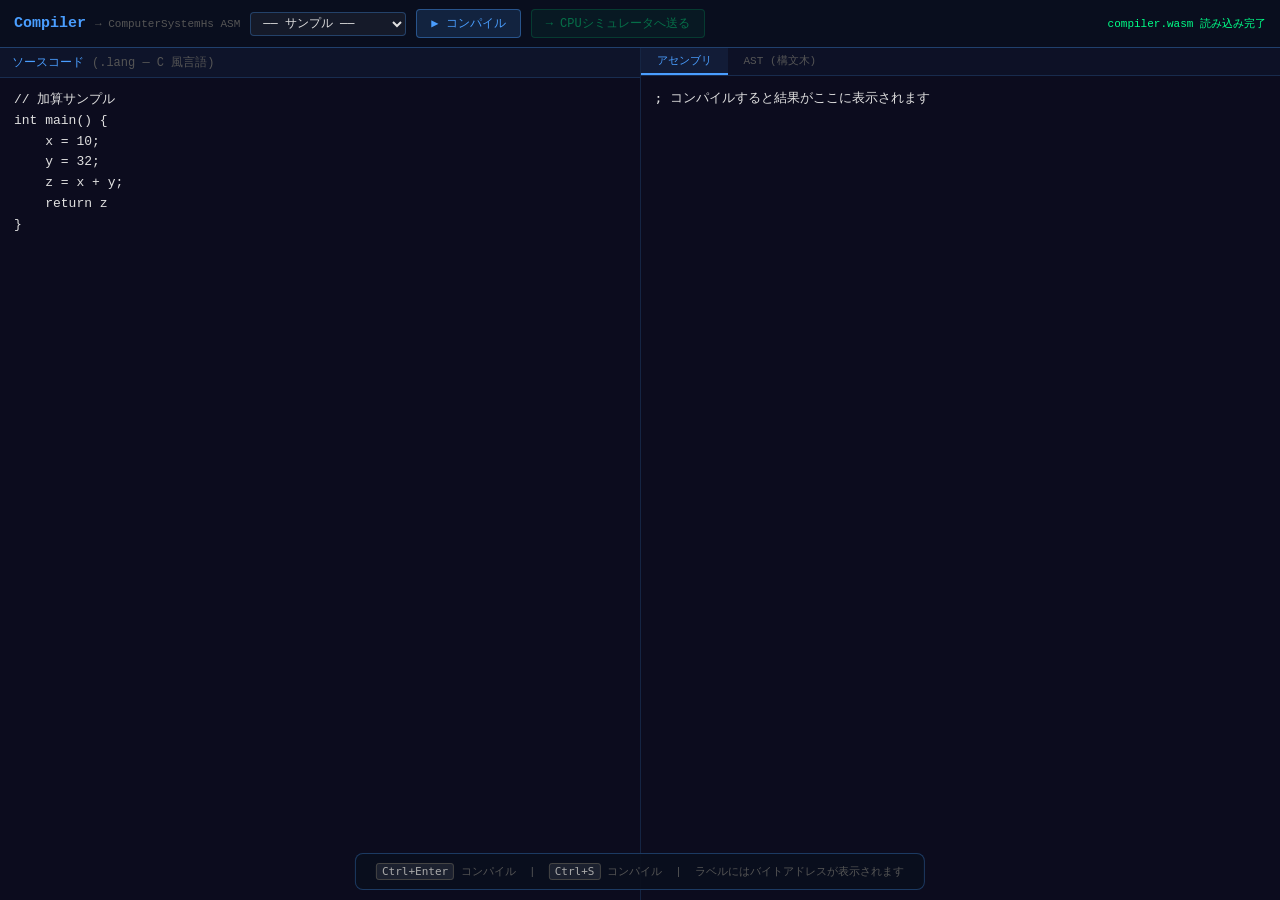
<file: web/compiler.html>
<!DOCTYPE html>
<html lang="ja">
<head>
<meta charset="UTF-8">
<meta name="viewport" content="width=device-width, initial-scale=1.0">
<title>Compiler → ComputerSystemHs</title>
<style>
/* ── リセット & ベース ── */
*  { margin:0; padding:0; box-sizing:border-box; }
body {
    background: #0a0a1a;
    color: #e0e0e0;
    font-family: 'Consolas','Monaco','Courier New',monospace;
    height: 100vh;
    display: flex;
    flex-direction: column;
    overflow: hidden;
}

/* ── ヘッダーバー ── */
#header {
    height: 48px;
    background: rgba(10,15,30,0.97);
    border-bottom: 1px solid rgba(74,158,255,0.35);
    display: flex;
    align-items: center;
    padding: 0 14px;
    gap: 10px;
    flex-shrink: 0;
    z-index: 10;
}
#header .title {
    color: #4a9eff;
    font-size: 15px;
    font-weight: bold;
    white-space: nowrap;
}
#header .title small { color: #555; font-size: 11px; font-weight: normal; }
#header select {
    background: rgba(255,255,255,0.05);
    border: 1px solid rgba(74,158,255,0.3);
    color: #e0e0e0;
    padding: 3px 8px;
    border-radius: 4px;
    font-family: inherit;
    font-size: 12px;
    cursor: pointer;
}
.hbtn {
    background: rgba(74,158,255,0.15);
    border: 1px solid rgba(74,158,255,0.4);
    color: #4a9eff;
    padding: 5px 14px;
    border-radius: 4px;
    cursor: pointer;
    font-family: inherit;
    font-size: 12px;
    transition: background 0.15s;
    white-space: nowrap;
}
.hbtn:hover  { background: rgba(74,158,255,0.3); }
.hbtn:active { transform: scale(0.97); }
.hbtn:disabled { opacity: 0.4; cursor: default; transform: none; }
.hbtn.green {
    background: rgba(0,255,136,0.12);
    border-color: rgba(0,255,136,0.4);
    color: #00ff88;
}
.hbtn.green:hover { background: rgba(0,255,136,0.25); }
.spacer { flex: 1; }
#status {
    font-size: 11px;
    white-space: nowrap;
    max-width: 300px;
    overflow: hidden;
    text-overflow: ellipsis;
}
#status.ok  { color: #00ff88; }
#status.err { color: #ff6b9d; }
#status.info{ color: #888; }

/* ── メインコンテンツ (2ペイン) ── */
#content {
    flex: 1;
    display: flex;
    overflow: hidden;
}

/* ── ペイン共通 ── */
.pane {
    flex: 1;
    display: flex;
    flex-direction: column;
    overflow: hidden;
    min-width: 0;
}
.pane + .pane {
    border-left: 1px solid rgba(74,158,255,0.18);
}
.pane-header {
    height: 30px;
    background: rgba(74,158,255,0.07);
    border-bottom: 1px solid rgba(74,158,255,0.18);
    display: flex;
    align-items: center;
    padding: 0 12px;
    gap: 8px;
    flex-shrink: 0;
    font-size: 11px;
    color: #888;
    user-select: none;
}
.pane-header span { color: #4a9eff; font-size: 12px; }

/* ── ソースエディタ ── */
#srcEditor {
    flex: 1;
    resize: none;
    background: #0c0c1e;
    color: #e0e0e0;
    border: none;
    padding: 12px 14px;
    font-family: inherit;
    font-size: 13px;
    line-height: 1.6;
    outline: none;
    tab-size: 4;
}
#srcEditor::placeholder { color: #333; }

/* ── 出力タブ ── */
#outputTabs {
    display: flex;
    gap: 0;
    flex-shrink: 0;
    border-bottom: 1px solid rgba(74,158,255,0.18);
    background: rgba(74,158,255,0.05);
}
.tab-btn {
    padding: 5px 16px;
    border: none;
    background: transparent;
    color: #555;
    font-family: inherit;
    font-size: 11px;
    cursor: pointer;
    border-bottom: 2px solid transparent;
    transition: color 0.15s;
}
.tab-btn.active {
    color: #4a9eff;
    border-bottom-color: #4a9eff;
    background: rgba(74,158,255,0.08);
}
.tab-btn:hover:not(.active) { color: #aaa; }

/* ── アセンブリ出力 ── */
#outputArea {
    flex: 1;
    overflow: auto;
    padding: 12px 14px;
    margin: 0;
    font-size: 13px;
    line-height: 1.6;
    background: #0c0c1e;
    white-space: pre;
}
.asm-comment { color: #555; }
.asm-label   { color: #fdcb6e; font-weight: bold; }
.asm-jump    { color: #ff6b9d; }
.asm-load    { color: #74b9ff; }
.asm-store   { color: #a29bfe; }
.asm-alu     { color: #00ff88; }
.asm-hlt     { color: #ff9f43; font-weight: bold; }
.asm-error   { color: #ff6b9d; background: rgba(255,107,157,0.08); }
.asm-addr    { color: #444; font-size: 11px; margin-right: 6px; user-select: none; }

/* ── AST 出力 ── */
#astOutput {
    flex: 1;
    overflow: auto;
    padding: 12px 14px;
    margin: 0;
    font-size: 12px;
    line-height: 1.7;
    background: #0c0c1e;
    color: #aaa;
    white-space: pre;
    display: none;
}
.ast-ctor   { color: #74b9ff; }
.ast-field  { color: #888; }
.ast-str    { color: #fdcb6e; }
.ast-num    { color: #00ff88; }

/* ── ヘルプ ── */
#helpBox {
    position: fixed;
    bottom: 10px; left: 50%;
    transform: translateX(-50%);
    background: rgba(10,15,30,0.95);
    border: 1px solid rgba(74,158,255,0.3);
    border-radius: 8px;
    padding: 10px 20px;
    font-size: 11px;
    color: #555;
    pointer-events: none;
    white-space: nowrap;
}
#helpBox kbd {
    background: rgba(255,255,255,0.08);
    border: 1px solid #444;
    border-radius: 3px;
    padding: 1px 5px;
    color: #aaa;
}

/* スクロールバー */
::-webkit-scrollbar { width:6px; height:6px; }
::-webkit-scrollbar-track { background:transparent; }
::-webkit-scrollbar-thumb { background:rgba(74,158,255,0.25); border-radius:3px; }
</style>
</head>
<body>

<!-- ヘッダーバー -->
<div id="header">
    <span class="title">Compiler <small>→ ComputerSystemHs ASM</small></span>
    <select id="sampleSel" title="サンプルプログラムを選択">
        <option value="">── サンプル ──</option>
        <option value="hello">Hello (加算)</option>
        <option value="countdown">カウントダウン</option>
        <option value="ifelse">if-else</option>
        <option value="factorial">階乗 (関数呼び出し)</option>
        <option value="sample2">変数 + 比較</option>
    </select>
    <button class="hbtn" id="btnCompile">▶ コンパイル</button>
    <button class="hbtn green" id="btnSend" disabled>→ CPUシミュレータへ送る</button>
    <span class="spacer"></span>
    <span id="status" class="info">compiler.wasm を読み込み中...</span>
</div>

<!-- 2ペインレイアウト -->
<div id="content">
    <!-- 左: ソースエディタ -->
    <div class="pane" id="leftPane">
        <div class="pane-header">
            <span>ソースコード</span>
            <span style="color:#555">(.lang — C 風言語)</span>
        </div>
        <textarea id="srcEditor" spellcheck="false"
            placeholder="// ここにソースを入力してください&#10;int main() {&#10;    x = 42;&#10;    return x&#10;}"></textarea>
    </div>

    <!-- 右: 出力 -->
    <div class="pane" id="rightPane">
        <div id="outputTabs">
            <button class="tab-btn active" id="tabAsm"  onclick="switchTab('asm')">アセンブリ</button>
            <button class="tab-btn"        id="tabAst"  onclick="switchTab('ast')">AST (構文木)</button>
        </div>
        <pre id="outputArea">; コンパイルすると結果がここに表示されます</pre>
        <pre id="astOutput"></pre>
    </div>
</div>

<div id="helpBox">
    <kbd>Ctrl+Enter</kbd> コンパイル &nbsp;|&nbsp;
    <kbd>Ctrl+S</kbd> コンパイル &nbsp;|&nbsp;
    ラベルにはバイトアドレスが表示されます
</div>

<script src="js/compiler-bridge.js"></script>
<script>
'use strict';

// ── サンプルプログラム ──────────────────────────────
const SAMPLES = {
    hello: `// 加算サンプル
int main() {
    x = 10;
    y = 32;
    z = x + y;
    return z
}`,
    countdown: `// カウントダウン (while ループ)
int main() {
    n = 10;
    while (n > 0) {
        n = n - 1
    };
    return n
}`,
    ifelse: `// if-else 分岐
int main() {
    x = 7;
    if (x > 5) {
        result = 1
    } else {
        result = 0
    };
    return result
}`,
    factorial: `// 階乗 (サブ関数 + CALL/RET)
int factorial(int n) {
    result = 1;
    while (n > 1) {
        result = result * n;
        n = n - 1
    };
    return result
}

int main() {
    y = factorial(5);
    return y
}`,
    sample2: `// 変数と比較演算
int main() {
    x = 10;
    y = 20;
    ok = x > 5;
    ng = y == 0;
    return 0
}`,
};

// ── 状態 ────────────────────────────────────────────
let wasmReady   = false;
let lastAsm     = '';
let currentTab  = 'asm';

// ── タブ切り替え ─────────────────────────────────────
function switchTab(tab) {
    currentTab = tab;
    document.getElementById('tabAsm').classList.toggle('active', tab === 'asm');
    document.getElementById('tabAst').classList.toggle('active', tab === 'ast');
    document.getElementById('outputArea').style.display = tab === 'asm' ? 'block' : 'none';
    document.getElementById('astOutput').style.display  = tab === 'ast' ? 'block' : 'none';
}

// ── アセンブリ シンタックスハイライト ───────────────
function highlightAsm(asmText) {
    const lines = asmText.split('\n');
    let instrIdx = 0;
    return lines.map(raw => {
        const line = raw.trimEnd();
        if (!line) return '';

        // エラーコメント
        if (line.startsWith('; ERROR')) {
            return `<span class="asm-error">${esc(line)}</span>`;
        }
        // コメント
        if (line.startsWith(';')) {
            return `<span class="asm-comment">${esc(line)}</span>`;
        }
        // ラベル
        if (line.endsWith(':')) {
            return `<span class="asm-label">${esc(line)}</span>`;
        }

        // 命令: バイトアドレスを先頭に付与
        const addr = (instrIdx * 2).toString(16).padStart(2, '0');
        instrIdx++;
        const addrSpan = `<span class="asm-addr">0x${addr}</span>`;

        const mnemonic = line.split(/\s+/)[0].toUpperCase();
        let cls = '';
        if (['JMP','JZ','JNZ','CALL','RET'].includes(mnemonic))     cls = 'asm-jump';
        else if (mnemonic.startsWith('LOAD'))                        cls = 'asm-load';
        else if (mnemonic === 'STORE_A')                             cls = 'asm-store';
        else if (['ADD','SUB','MUL','AND','OR','XOR','NOT','SHL','SHR'].includes(mnemonic)) cls = 'asm-alu';
        else if (['HLT','NOP'].includes(mnemonic))                   cls = 'asm-hlt';

        return `${addrSpan}<span class="${cls}">${esc(line)}</span>`;
    }).join('\n');
}

// ── AST シンタックスハイライト ───────────────────────
function highlightAst(astText) {
    // Haskell Show 形式を簡易フォーマット&ハイライト
    return formatAst(astText)
        .replace(/([A-Z][A-Za-z0-9_]*)/g, '<span class="ast-ctor">$1</span>')
        .replace(/"([^"\\]*)"/g, '<span class="ast-str">"$1"</span>')
        .replace(/\b(\d+)\b/g, '<span class="ast-num">$1</span>');
}

function formatAst(s) {
    let out = '', depth = 0;
    const INDENT = '  ';
    for (let i = 0; i < s.length; i++) {
        const c = s[i];
        if (c === '[' || c === '{') {
            out += c + '\n' + INDENT.repeat(++depth);
        } else if (c === ']' || c === '}') {
            out += '\n' + INDENT.repeat(--depth) + c;
        } else if (c === ',') {
            out += ',\n' + INDENT.repeat(depth);
        } else {
            out += c;
        }
    }
    return out;
}

function esc(s) {
    return s.replace(/&/g,'&amp;').replace(/</g,'&lt;').replace(/>/g,'&gt;');
}

// ── ステータス表示 ────────────────────────────────────
function setStatus(msg, type) {
    const el = document.getElementById('status');
    el.textContent = msg;
    el.className = type || '';
}

// ── コンパイル実行 ────────────────────────────────────
function doCompile() {
    if (!wasmReady) { setStatus('WASM がまだ読み込まれていません', 'err'); return; }
    const src = document.getElementById('srcEditor').value;
    if (!src.trim()) { setStatus('ソースコードを入力してください', 'err'); return; }

    const t0 = performance.now();
    let asm, ast;
    try {
        asm = HaskellCompiler.compile(src);
        ast = HaskellCompiler.parseAst(src);
    } catch(e) {
        setStatus('WASM エラー: ' + e.message, 'err');
        return;
    }
    const dt = (performance.now() - t0).toFixed(1);

    if (asm.startsWith('ERROR:')) {
        document.getElementById('outputArea').innerHTML =
            `<span class="asm-error">${esc(asm)}</span>`;
        document.getElementById('astOutput').innerHTML = '';
        setStatus('構文エラー', 'err');
        document.getElementById('btnSend').disabled = true;
        lastAsm = '';
    } else {
        const instrCount = asm.split('\n').filter(l => {
            const t = l.trim();
            return t && !t.startsWith(';') && !t.endsWith(':');
        }).length;
        document.getElementById('outputArea').innerHTML = highlightAsm(asm);
        document.getElementById('astOutput').innerHTML  = highlightAst(ast);
        setStatus(`コンパイル完了 — ${instrCount} 命令 (${dt} ms)`, 'ok');
        document.getElementById('btnSend').disabled = false;
        lastAsm = asm;
    }
}

// ── CPUシミュレータへ送る ─────────────────────────────
function doSendToCPU() {
    if (!lastAsm) return;
    if (window.opener && !window.opener.closed) {
        // postMessage でシミュレータウィンドウへ送信
        window.opener.postMessage({ type: 'loadAsm', code: lastAsm }, '*');
        setStatus('シミュレータへ送信しました', 'ok');
    } else {
        // クリップボードにコピー
        navigator.clipboard.writeText(lastAsm).then(() => {
            setStatus('クリップボードにコピーしました (シミュレータで手動ロードしてください)', 'info');
        }).catch(() => {
            setStatus('シミュレータページからこのページを開いてください', 'err');
        });
    }
}

// ── サンプル選択 ─────────────────────────────────────
document.getElementById('sampleSel').addEventListener('change', e => {
    const key = e.target.value;
    if (key && SAMPLES[key]) {
        document.getElementById('srcEditor').value = SAMPLES[key];
        e.target.value = '';
    }
});

// ── ボタン ────────────────────────────────────────────
document.getElementById('btnCompile').addEventListener('click', doCompile);
document.getElementById('btnSend').addEventListener('click', doSendToCPU);

// ── キーボードショートカット ─────────────────────────
document.addEventListener('keydown', e => {
    if ((e.ctrlKey || e.metaKey) && (e.key === 'Enter' || e.key === 's')) {
        e.preventDefault();
        doCompile();
    }
});

// ── WASM 初期化 ──────────────────────────────────────
(async () => {
    try {
        await HaskellCompiler.init('compiler.wasm');
        wasmReady = true;
        setStatus('compiler.wasm 読み込み完了', 'ok');
        document.getElementById('btnCompile').disabled = false;
        // デフォルトサンプルを表示
        document.getElementById('srcEditor').value = SAMPLES.hello;
    } catch(e) {
        setStatus('WASM 読み込み失敗: ' + e.message, 'err');
        document.getElementById('btnCompile').disabled = true;
        document.getElementById('outputArea').textContent =
            '; compiler.wasm が見つかりません。\n' +
            '; 次のコマンドを実行してビルドしてください:\n' +
            ';\n' +
            ';   source ~/.ghc-wasm/env\n' +
            ';   make wasm-compiler\n';
    }
})();
</script>
</body>
</html>
</file>
